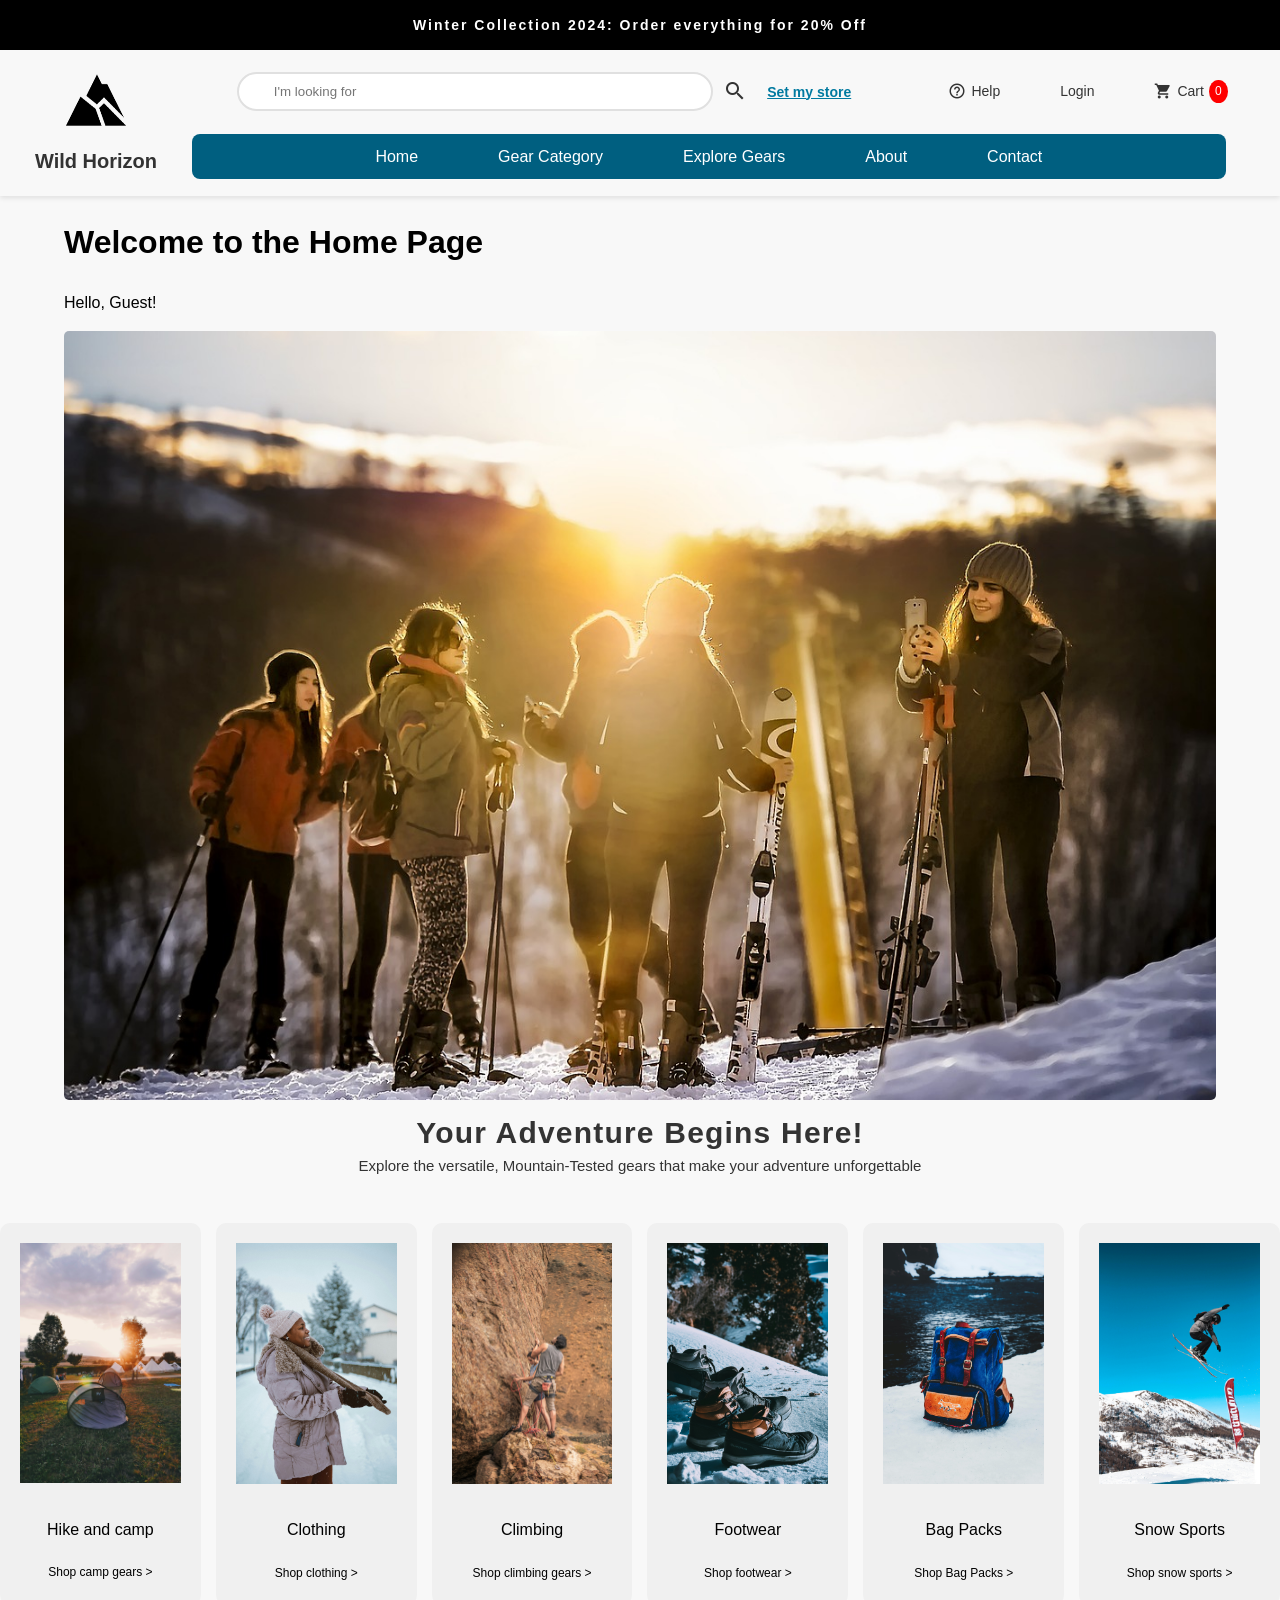
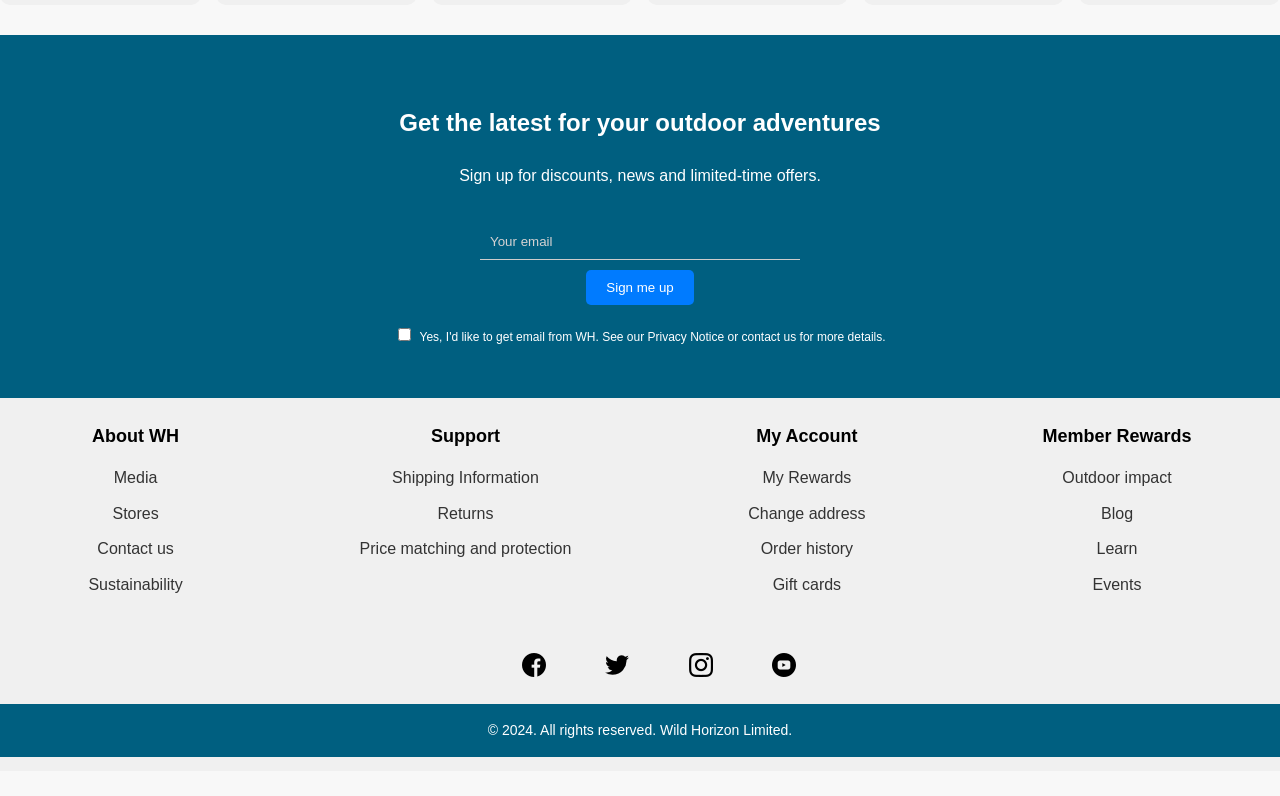
<file: index.html>
<!DOCTYPE html>
<html lang="en">
  <head>
    <meta charset="UTF-8" />
    <meta name="viewport" content="width=device-width, initial-scale=1.0" />
    <title>Wild Horizon</title>
    <link rel="icon" href="Images/mountain.png" type="image/png" />
    <link rel="icon" type="image/x-icon" href="/Images/mountain.png" />
    <link
      href="https://fonts.googleapis.com/icon?family=Material+Icons"
      rel="stylesheet"
    />
    <link
      rel="stylesheet"
      href="https://cdnjs.cloudflare.com/ajax/libs/font-awesome/4.7.0/css/font-awesome.min.css"
    />
    <link rel="stylesheet" href="css/style.css" />
  </head>

  <body class="index-page">
    <header class="header">
      <div class="banner">
        <p>Winter Collection 2024: Order everything for 20% Off</p>
      </div>
      <div class="logo">
        <img src="Images/mountain.png" alt="Wild Horizon Logo" />
        <h1 class="title">Wild Horizon</h1>
      </div>

      <div class="search-bar">
        <input type="text" placeholder="I'm looking for" />
        <span class="material-icons search-icon" id="search_icon">search</span>
        <span class="store"><a href="#">Set my store</a></span>
      </div>

      <div class="header-links">
        <a href="#"><span class="material-icons">help_outline</span> Help</a>
        <a href="login.html" id="auth-button"
          ><span class="material-icons">person_outline</span> Login</a
        >
        <a href="#" id="cart-link">
          <span class="material-icons">shopping_cart</span>
          Cart <span id="cart-count" class="cart-count">0</span>
        </a>
      </div>

      <nav class="menu">
        <ul>
          <li><a href="index.html">Home</a></li>
          <li><a href="gearcategory.html">Gear Category</a></li>
          <li><a href="Geardetails.html">Explore Gears</a></li>
          <li><a href="about.html">About</a></li>
          <li><a href="contact.html">Contact</a></li>
        </ul>
      </nav>
    </header>
    <div class="welcome-msg">
      <h1>Welcome to the Home Page</h1>
      <p id="welcome-message">Hello, Guest!</p>
    </div>

    <main class="main-content">
      <section class="hero">
        <img src="Images/Hero (2).jpg" alt="Hero Image" />
        <div class="hero-text">
          <h2>Your Adventure Begins Here!</h2>
          <p>
            Explore the versatile, Mountain-Tested gears that make your
            adventure unforgettable
          </p>
        </div>
      </section>

      <div class="categories">
        <div class="category">
          <img src="Images/Camp.jpg" alt="Hike and Camp" />
          <p>Hike and camp</p>
          <a href="#">Shop camp gears ></a>
        </div>
        <div class="category">
          <img src="Images/Clothes1.jpg" alt="Clothing" />
          <p>Clothing</p>
          <a href="#">Shop clothing ></a>
        </div>
        <div class="category">
          <img src="Images/Climb.jpg" alt="climbing" />
          <p>Climbing</p>
          <a href="#">Shop climbing gears ></a>
        </div>
        <div class="category">
          <img src="Images/Snow Boots.jpg" alt="Footwear" />
          <p>Footwear</p>
          <a href="#">Shop footwear ></a>
        </div>
        <div class="category">
          <img src="Images/Bag pack.jpg" alt="Bag Packs" />
          <p>Bag Packs</p>
          <a href="#">Shop Bag Packs ></a>
        </div>
        <div class="category">
          <img src="Images/Snow Ski.jpg" alt="Snow Sports" />
          <p>Snow Sports</p>
          <a href="#">Shop snow sports ></a>
        </div>
      </div>

      <section class="sign-up-section">
        <div class="sign-up-container">
          <div class="sign-up-text">
            <h2>Get the latest for your outdoor adventures</h2>
            <p>Sign up for discounts, news and limited-time offers.</p>
          </div>
          <div class="sign-up-form">
            <input type="email" placeholder="Your email" />
            <button>Sign me up</button>
          </div>
          <div class="privacy-policy">
            <input type="checkbox" id="privacy-checkbox" />
            <label for="privacy-checkbox"
              >Yes, I'd like to get email from WH. See our Privacy Notice or
              contact us for more details.</label
            >
          </div>
        </div>
      </section>
    </main>
    <footer>
      <div class="footer-top">
        <div class="footer-column">
          <h4>About WH</h4>
          <ul>
            <li><a href="#">Media</a></li>
            <li><a href="#">Stores</a></li>
            <li><a href="#">Contact us</a></li>
            <li><a href="#">Sustainability</a></li>
          </ul>
        </div>
        <div class="footer-column">
          <h4>Support</h4>
          <ul>
            <li><a href="#">Shipping Information</a></li>
            <li><a href="#">Returns</a></li>
            <li><a href="#">Price matching and protection</a></li>
          </ul>
        </div>
        <div class="footer-column">
          <h4>My Account</h4>
          <ul>
            <li><a href="#">My Rewards</a></li>
            <li><a href="#">Change address</a></li>
            <li><a href="#">Order history</a></li>
            <li><a href="#">Gift cards</a></li>
          </ul>
        </div>
        <div class="footer-column">
          <h4>Member Rewards</h4>
          <ul>
            <li><a href="#">Outdoor impact</a></li>
            <li><a href="#">Blog</a></li>
            <li><a href="#">Learn</a></li>
            <li><a href="#">Events</a></li>
          </ul>
        </div>
      </div>
      <div class="footer-bottom">
        <div class="footer-bottom">
          <div class="footer-social">
            <a href="#"><img src="Images/facebook.png" alt="" /></a>
            <a href="#"><img src="Images/twitter.png" alt="" /></a>
            <a href="#"><img src="Images/instagram.png" alt="" /></a>
            <a href="#"><img src="Images/youtube.png" alt="" /></a>
          </div>
        </div>
        <p class="footer-copy">
          &copy; 2024. All rights reserved. Wild Horizon Limited.
        </p>
      </div>
    </footer>
  </body>
  <script src="js/login.js"></script>
  <script src="js/contact-validation.js"></script>
  <script src="js/details.js"></script>
  <script src="js/about.js"></script>
</html>
</file>
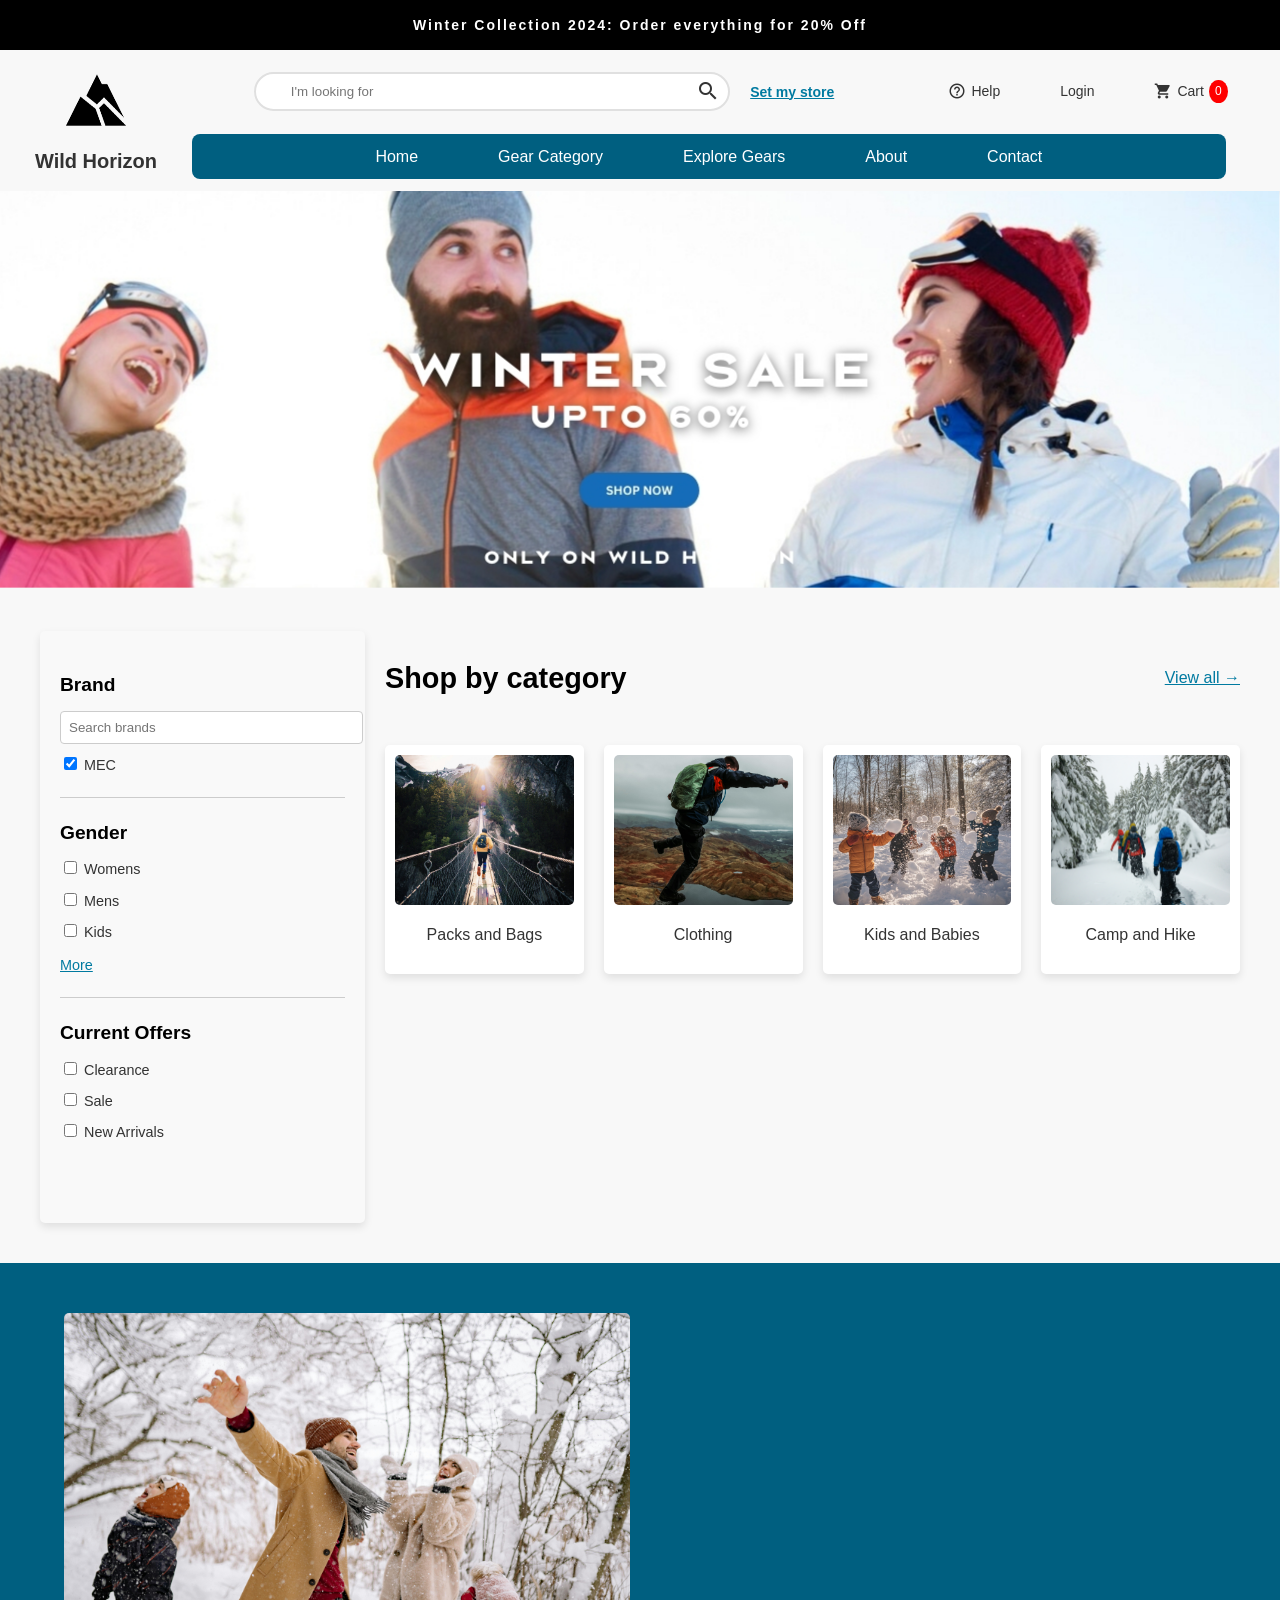
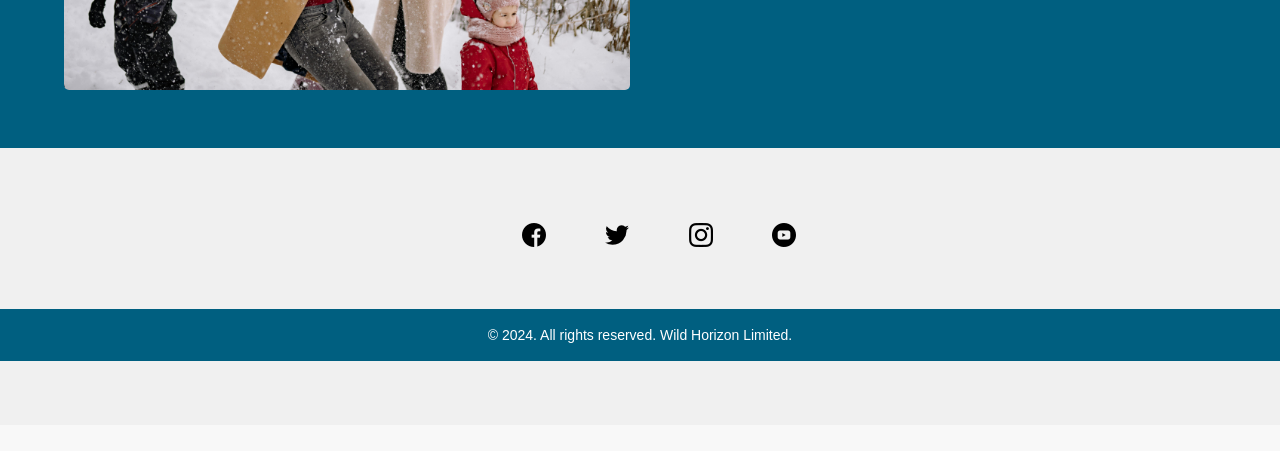
<file: gearcategory.html>
<!DOCTYPE html>
<html lang="en">
<head>
  <meta charset="UTF-8">
  <meta name="viewport" content="width=device-width, initial-scale=1.0">
  <title>Wild Horizon</title>
  <link rel="icon" type="image/x-icon" href="/Images/mountain.png">
  <link href="https://fonts.googleapis.com/icon?family=Material+Icons" rel="stylesheet">
  <link rel="stylesheet" href="https://cdnjs.cloudflare.com/ajax/libs/font-awesome/4.7.0/css/font-awesome.min.css">
  <link rel="stylesheet" href="css/gearcategory.css">
</head>
<body>
  <header class="header">
    <!-- Banner -->
    <div class="banner">
        <p>Winter Collection 2024: Order everything for 20% Off</p>
    </div>

    <!-- Logo and Title -->
    <div class="logo">
        <img src="Images/mountain.png" alt="Wild Horizon Logo">
        <h1 class="title">Wild Horizon</h1>
    </div>

    <!-- Search Section -->
    <div class="search-bar">
        <span class="material-icons search-icon">search</span>
        <input type="text" placeholder="I'm looking for">
        <span class="store"><a href="#">Set my store</a></span>
    </div>
    <div class="header-links">
      <a href="#"><span class="material-icons">help_outline</span> Help</a>
      <a href="login.html" id="auth-button"><span class="material-icons">person_outline</span> Login</a>
      <a href="#" id="cart-link">
        <span class="material-icons">shopping_cart</span>
                  Cart <span id="cart-count" class="cart-count">0</span>
        </a>
    </div>

    <!-- Navigation Menu -->
    <nav class="menu">
        <ul>
            <li><a href="index.html">Home</a></li>
            <li><a href="gearcategory.html">Gear Category</a></li>
            <li><a href="Geardetails.html">Explore Gears</a></li>
            <li><a href="about.html">About</a></li>
            <li><a href="contact.html">Contact</a></li>
        </ul>
    </nav>
  </header>

  <!-- Hero Section with Slideshow -->
  <section class="hero-section">
    <div class="slideshow-container">
      <div class="slide fade">
        <img src="Images/1.jpg" alt="Explore the Wild">
      </div>
      <div class="slide fade">
        <img src="Images/2.jpg" alt="Adventure Awaits">
      </div>
      <div class="slide fade">
        <img src="Images/3.jpg" alt="Gear Up Now"> 
      </div>
    </div>
  </section>

  <div class="shop-by-category">
    <!-- Side Navigation Bar -->
    <div class="filters">
      <h3>Brand</h3>
      <input type="text" placeholder="Search brands">
      <label><input type="checkbox" checked> MEC</label>
      <hr>
      <h3>Gender</h3>
      <label><input type="checkbox"> Womens</label>
      <label><input type="checkbox"> Mens</label>
      <label><input type="checkbox"> Kids</label>
      <a href="#">More</a>
      <hr>
      <h3>Current Offers</h3>
      <label><input type="checkbox"> Clearance</label>
      <label><input type="checkbox"> Sale</label>
      <label><input type="checkbox"> New Arrivals</label>
    </div>
  
    <!-- Category Grid -->
    <div class="category-grid">
      <div class="category-header">
        <h2>Shop by category</h2>
        <a href="#">View all →</a>
      </div>
      <div class="category-items">
        <div class="category-item">
          <img src="Images/fabio-comparelli-uq2E2V4LhCY-unsplash.jpg" alt="Packs and Bags">
          <p>Packs and Bags</p>
        </div>
        <div class="category-item">
          <img src="Images/chandler-media-TX26xYYm00g-unsplash.jpg" alt="Clothing">
          <p>Clothing</p>
        </div>
        <div class="category-item">
          <img src="Images/StockCake-Children Playing Snow_1733950698.jpg" alt="Kids and Babies">
          <p>Kids and Babies</p>
        </div>
        <div class="category-item">
          <img src="Images/greg-rosenke-UkIinksPvT0-unsplash.jpg" alt="Camp and Hike">
          <p>Camp and Hike</p>
        </div>
        <div class="category-item">
          <img src="Images/paul-green-gOHfFgwyDNM-unsplash.jpg" alt="Cycling">
          <p>Cycling</p>
        </div>
        <div class="category-item">
          <img src="Images/pexels-lureofadventure-10771804.jpg" alt="Travel Gear">
          <p>Travel Gear</p>
        </div>
        <div class="category-item">
          <img src="Images/pexels-jack-redgate-333633-2929284.jpg" alt="Footwear">
          <p>Footwear</p>
        </div>
        <div class="category-item">
          <img src="Images/jack-finnigan-yQWAzepQZlY-unsplash.jpg" alt="Equipment">
          <p>Equipment</p>
        </div>
      </div>
    </div>
  </div>
  
  <section class="new-layout">
    <div class="layout-container">
      <div class="layout-image">
        <img src="Images/pexels-yankrukov-6618008.jpg" alt="Keeping You Outdoors">
      </div>
      <div class="layout-text">
        <h2>Stay in the Know</h2>
        <p>Learn about new gear, sales, and more.</p>
        <a href="#" class="cta-button" id="signUpButton">Sign Up for Email</a>
        <!-- Modal for Email Subscription -->
        <div id="emailModal" style="display: none; position: fixed; top: 50%; left: 50%; transform: translate(-50%, -50%); background-color: white; padding: 20px; box-shadow: 0px 4px 10px rgba(0,0,0,0.2); z-index: 1000; border-radius: 8px;">
          <h3>Subscribe to our newsletter</h3>
          <input type="email" id="emailInput" placeholder="Enter your email" style="width: 100%; padding: 10px; margin-top: 10px; border: 1px solid #ccc; border-radius: 4px;">
          <button id="submitEmail" style="margin-top: 10px; padding: 10px 20px; background-color: #005f80; color: white; border: none; border-radius: 4px; cursor: pointer;">Subscribe</button>
          <button id="closeModal" style="margin-top: 10px; margin-left: 10px; padding: 10px 20px; background-color: #ccc; color: black; border: none; border-radius: 4px; cursor: pointer;">Close</button>
          <p id="feedbackMessage" style="margin-top: 10px; color: green;"></p>
        </div>
        <!-- Overlay to dim background -->
        <div id="modalOverlay" style="display: none; position: fixed; top: 0; left: 0; width: 100%; height: 100%; background-color: rgba(0,0,0,0.5); z-index: 999;"></div>
      </div>
    </div>
  </section>

  <!-- Footer -->
  <footer>
        <div class="footer-bottom">
          <div class="footer-social">
            <a href="#"><img src="Images/facebook.png" alt=""></a>
            <a href="#"><img src="Images/twitter.png" alt=""></a>
            <a href="#"><img src="Images/instagram.png" alt=""></a>
            <a href="#"><img src="Images/youtube.png" alt=""></a>
          </div>
        </div>
        <p class="footer-copy"> &copy; 2024. All rights reserved. Wild Horizon Limited.</p>
      </div>
    </div>
  </footer>
  <script src="js/slideshow.js"></script>
  <script src="js/login.js"></script>
  <script src="js/details.js"></script>
</body>
</html>
</file>
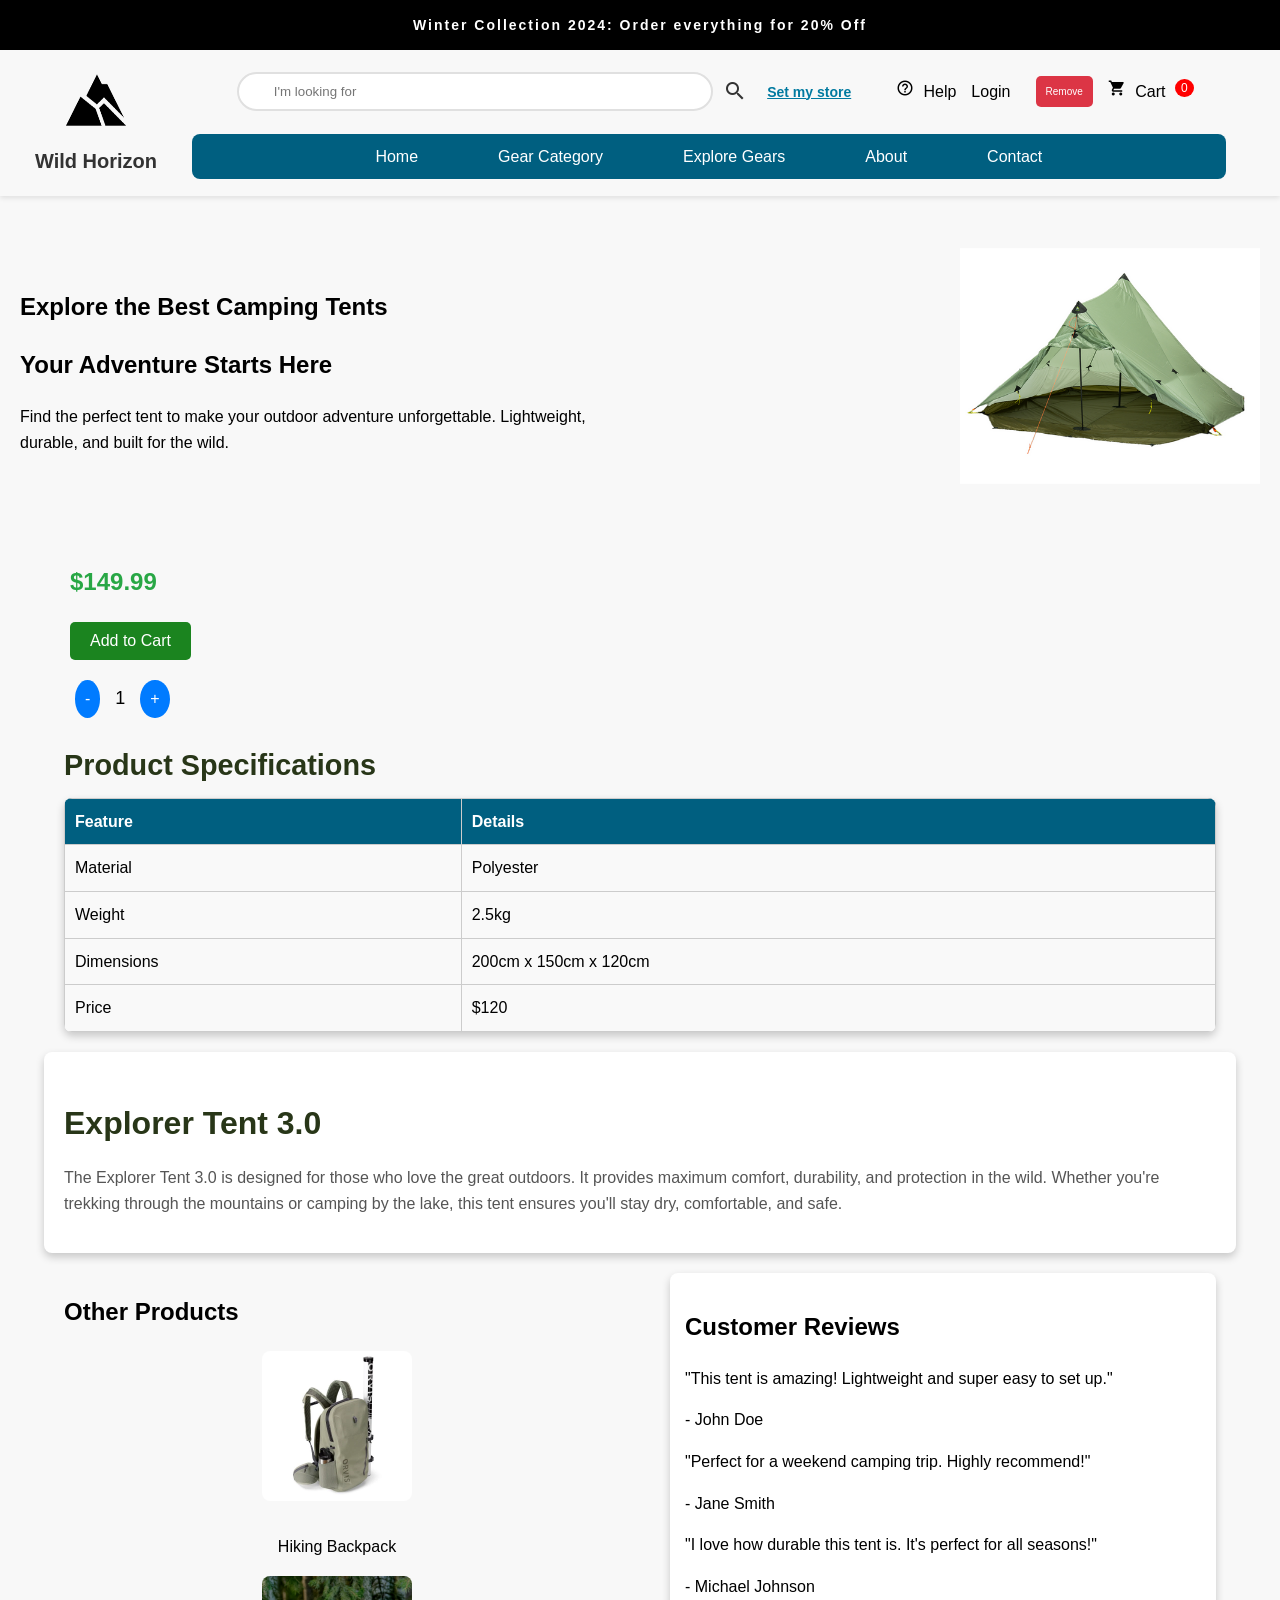
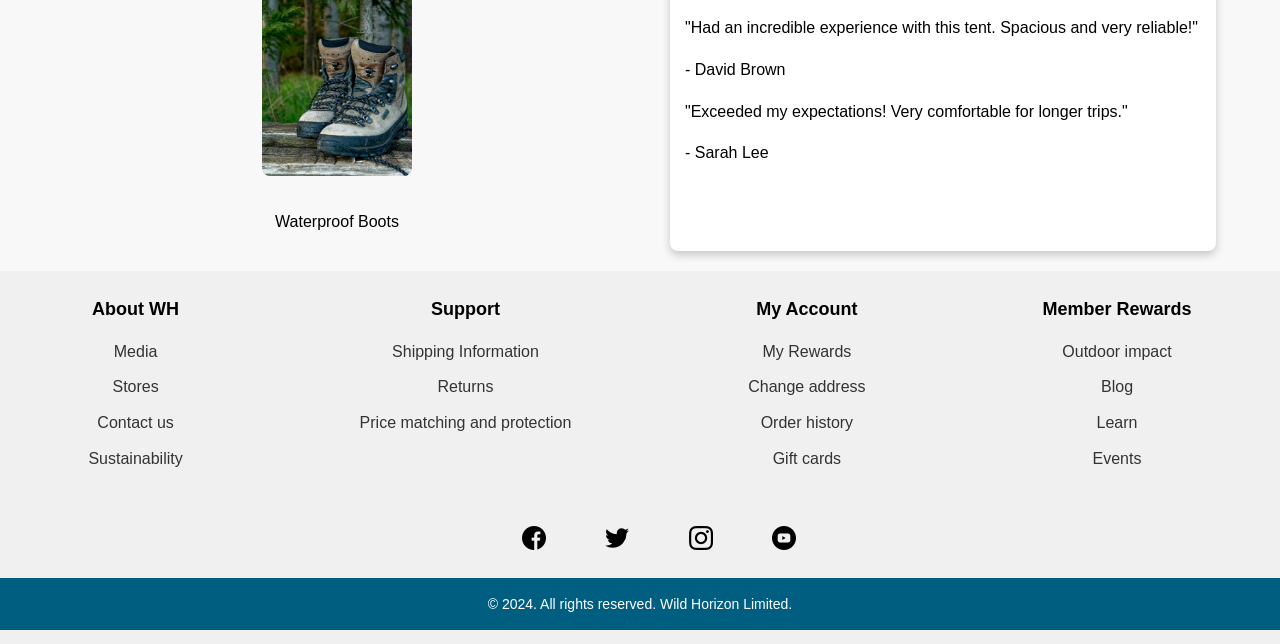
<file: Geardetails.html>
<!DOCTYPE html>
<html lang="en">

<head>
  <meta charset="UTF-8" />
  <meta name="viewport" content="width=device-width, initial-scale=1.0" />
  <title>Wild Horizon</title>
  <link rel="icon" href="Images/mountain.png" type="image/png" />
  <link rel="icon" type="image/x-icon" href="/Images/mountain.png" />
  <link href="https://fonts.googleapis.com/icon?family=Material+Icons" rel="stylesheet" />
  <link rel="stylesheet" href="https://cdnjs.cloudflare.com/ajax/libs/font-awesome/4.7.0/css/font-awesome.min.css">
  <link rel="stylesheet" href="css/Geardetails.css" />
</head>

<body>
  <header class="header">
    <!-- Banner -->
    <div class="banner">
      <p>Winter Collection 2024: Order everything for 20% Off</p>
    </div>

    <!-- Logo and Title -->
    <div class="logo">
      <img src="Images/mountain.png" alt="Wild Horizon Logo" />
      <h1 class="title">Wild Horizon</h1>
    </div>

    <!-- Search Section -->
    <div class="search-bar">
      <input type="text" placeholder="I'm looking for" />
      <span class="material-icons search-icon" id="search_icon">search</span>
      <span class="store"><a href="#">Set my store</a></span>
    </div>
    <div class="header-links">
      <a href="#"><span class="material-icons">help_outline</span> Help</a>
      <a href="login.html" id="auth-button"><span class="material-icons">person_outline</span> Login</a>
      <button id="remove-from-cart" class="remove-button">Remove</button>
      <a href="#" id="cart-link">
        <span class="material-icons">shopping_cart</span>
        Cart <span id="cart-count" class="cart-count">0</span>
      </a>
    </div>

    <!-- Navigation Menu -->
    <nav class="menu">
      <ul>
        <li><a href="index.html">Home</a></li>
        <li><a href="gearcategory.html">Gear Category</a></li>
        <li><a href="Geardetails.html">Explore Gears</a></li>
        <li><a href="about.html">About</a></li>
        <li><a href="contact.html">Contact</a></li>
      </ul>
    </nav>
  </header>

  <section class="hero-section">
    <div class="hero-text">
      <h1>Explore the Best Camping Tents</h1>
      <h2>Your Adventure Starts Here</h2>
      <p>
        Find the perfect tent to make your outdoor adventure unforgettable.
        Lightweight, durable, and built for the wild.
      </p>
    </div>
    <div class="hero-image">
      <img src="Images/tent.webp" alt="Camping Tent" />
    </div>
  </section>
  <!-- Product Name and Description -->
  <div class="product-details">
    <div class="price">$149.99</div>
    <button class="add-to-cart-button" id="add-to-cart">Add to Cart</button>
  </div>
  <div class="quantity-controls">
    <button class="quantity-button" id="decrease-quantity">-</button>
    <span id="product-quantity">1</span>
    <button class="quantity-button" id="increase-quantity">+</button>
  </div>

  <!-- Product Specifications -->
  <section class="spec-section">
    <h2>Product Specifications</h2>
    <table>
      <thead>
        <tr>
          <th>Feature</th>
          <th>Details</th>
        </tr>
      </thead>
      <tbody>
        <tr>
          <td>Material</td>
          <td>Polyester</td>
        </tr>
        <tr>
          <td>Weight</td>
          <td>2.5kg</td>
        </tr>
        <tr>
          <td>Dimensions</td>
          <td>200cm x 150cm x 120cm</td>
        </tr>
        <tr>
          <td>Price</td>
          <td>$120</td>
        </tr>
      </tbody>
    </table>
  </section>

  <section class="product-info">
    <h2>Explorer Tent 3.0</h2>
    <p>
      The Explorer Tent 3.0 is designed for those who love the great outdoors.
      It provides maximum comfort, durability, and protection in the wild.
      Whether you're trekking through the mountains or camping by the lake,
      this tent ensures you'll stay dry, comfortable, and safe.
    </p>
  </section>

  <!-- Related Products and Reviews -->
  <section class="related-review-section">
    <div class="related-products">
      <h2>Other Products</h2>
      <div class="product-grid">
        <div class="product-card">
          <img src="Images/backpack.webp" alt="Hiking Backpack" />
          <p>Hiking Backpack</p>
        </div>
        <div class="product-card">
          <img src="Images/shoes.jpg" alt="Waterproof Boots" />
          <p>Waterproof Boots</p>
        </div>
      </div>
    </div>
    <div class="customer-reviews">
      <h2>Customer Reviews</h2>
      <div class="review">
        <p>"This tent is amazing! Lightweight and super easy to set up."</p>
        <p>- John Doe</p>
      </div>
      <div class="review">
        <p>"Perfect for a weekend camping trip. Highly recommend!"</p>
        <p>- Jane Smith</p>
      </div>
      <div class="review">
        <p>
          "I love how durable this tent is. It's perfect for all seasons!"
        </p>
        <p>- Michael Johnson</p>
      </div>
      <div class="review">
        <p>
          "Had an incredible experience with this tent. Spacious and very
          reliable!"
        </p>
        <p>- David Brown</p>
      </div>
      <div class="review">
        <p>"Exceeded my expectations! Very comfortable for longer trips."</p>
        <p>- Sarah Lee</p>
      </div>
    </div>
  </section>

  <!-- Footer -->
  <footer>
    <div class="footer-top">
      <div class="footer-column">
        <h4>About WH</h4>
        <ul>
          <li><a href="#">Media</a></li>
          <li><a href="#">Stores</a></li>
          <li><a href="#">Contact us</a></li>
          <li><a href="#">Sustainability</a></li>
        </ul>
      </div>
      <div class="footer-column">
        <h4>Support</h4>
        <ul>
          <li><a href="#">Shipping Information</a></li>
          <li><a href="#">Returns</a></li>
          <li><a href="#">Price matching and protection</a></li>
        </ul>
      </div>
      <div class="footer-column">
        <h4>My Account</h4>
        <ul>
          <li><a href="#">My Rewards</a></li>
          <li><a href="#">Change address</a></li>
          <li><a href="#">Order history</a></li>
          <li><a href="#">Gift cards</a></li>
        </ul>
      </div>
      <div class="footer-column">
        <h4>Member Rewards</h4>
        <ul>
          <li><a href="#">Outdoor impact</a></li>
          <li><a href="#">Blog</a></li>
          <li><a href="#">Learn</a></li>
          <li><a href="#">Events</a></li>
        </ul>
      </div>
    </div>
    <div class="footer-bottom">
      <div class="footer-bottom">
        <div class="footer-social">
          <a href="#"><img src="Images/facebook.png" alt="" /></a>
          <a href="#"><img src="Images/twitter.png" alt="" /></a>
          <a href="#"><img src="Images/instagram.png" alt="" /></a>
          <a href="#"><img src="Images/youtube.png" alt="" /></a>
        </div>
      </div>
      <p class="footer-copy">
        &copy; 2024. All rights reserved. Wild Horizon Limited.
      </p>
    </div>
  </footer>
 
</body>
<script src="js/login.js"></script>
<script src="js/details.js"></script>
</html>
</file>
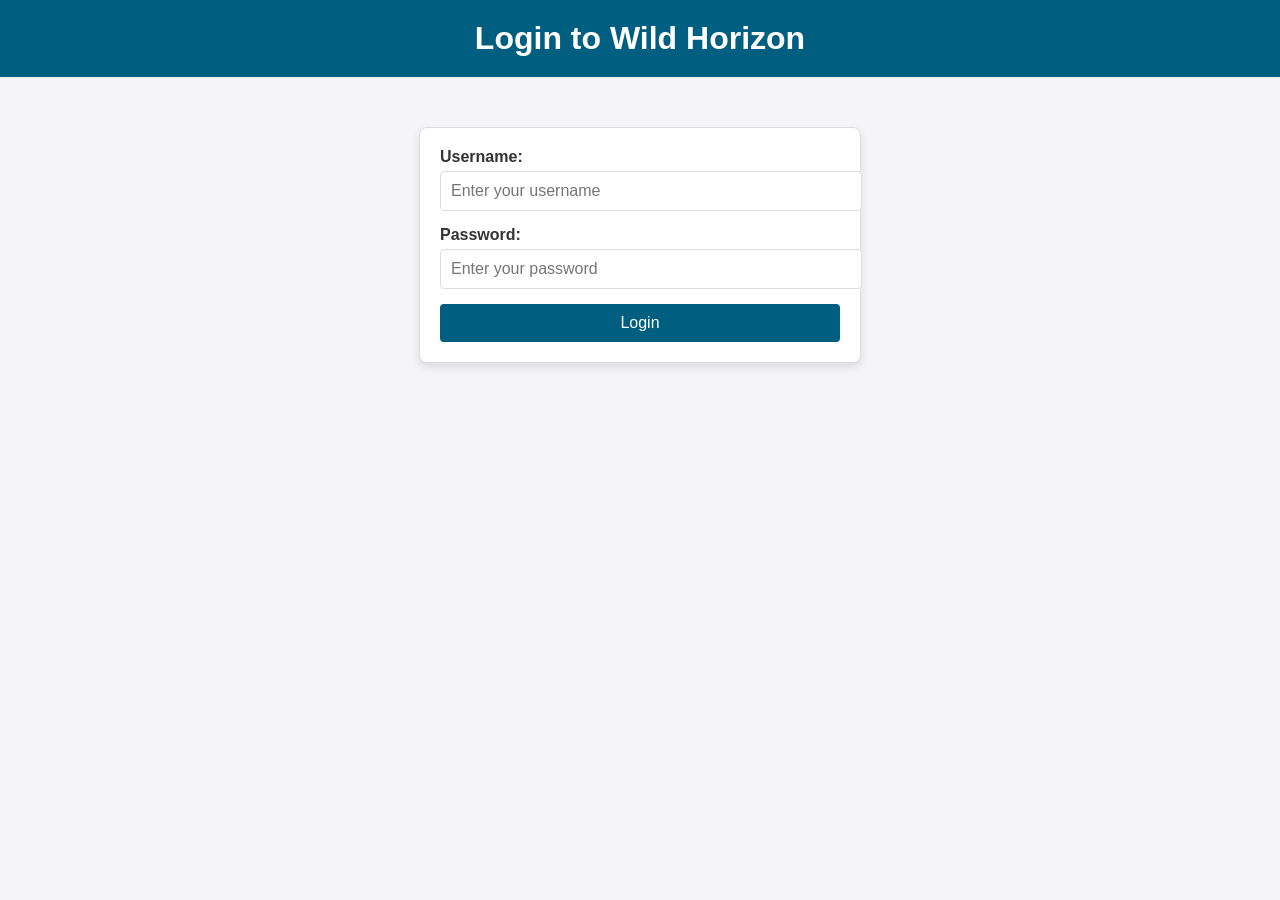
<file: login.html>
<!DOCTYPE html>
<html lang="en">

<head>
  <meta charset="UTF-8">
  <meta name="viewport" content="width=device-width, initial-scale=1.0">
  <title>Login - Wild Horizon</title>
  <link rel="stylesheet" href="css/login.css">
</head>

<body class="login-page">
  <header>
    <h1>Login to Wild Horizon</h1>
  </header>
  <main>
    <section class="login-section">
      <form id="login-form">
        <label for="username">Username:</label>
        <input type="text" id="username" name="username" placeholder="Enter your username" required>
        
        <label for="password">Password:</label>
        <input type="password" id="password" name="password" placeholder="Enter your password" required>
        
        <button type="submit">Login</button>
      </form>
      <p id="error-message" style="color: red; display: none;">Invalid username or password.</p>
    </section>
  </main>
  <script src="js/login.js"></script>
</body>

</html>
</file>
<file: css/style.css>
/* General Reset */
body {
  margin: 0;
  font-family: Arial, sans-serif;
  line-height: 1.6;
  background-color: #f8f8f8;
}


/* Header Styling */
.header {
  display: grid;
  grid-template-columns: 15% 55% 30%;
  /* 3 Columns */
  grid-template-rows: auto auto auto;
  /* 3 Rows */
  margin: 0;
  padding: 0;
  box-shadow: 0px 2px 5px rgba(0, 0, 0, 0.1);
  align-items: center;
  padding-bottom: 5px;
}

.banner {
  display: grid;
  grid-column: 1/span 3;
  width: 100%;
  /* Full width */
  background-color: black;
  color: white;
  text-align: center;
  font-size: 14px;
  font-weight: bold;
  padding: 0;
  /* Vertical padding */
  margin-top: 0;
  margin-bottom: 10px;
  letter-spacing: 2px;
}


/* Logo and Title */
.logo {
  grid-column: 1;
  grid-row: 2 / span 2;
  /* Spans the last two rows */
  display: flex;
  flex-direction: column;
  align-items: center;
}

.logo img {
  height: 80px;
  width: 60px;
}

.title {
  font-family: sans-serif, 'Times New Roman', Times;
  font-size: 20px;
  font-weight: bold;
  margin-top: 5px;
  color: #333;
}

/* Search Section */
.search-bar {
  grid-column: 2;
  grid-row: 2;
  display: flex;
  align-items: center;
  position: relative;
  justify-content: center;
  gap: 10px;
  /* Add space between input and store link */
}

.search-bar .material-icons.search-icon {
  font-size: 24px;
  /* Icon size */
  color: #333;
  /* Icon color */
  /* Position the icon inside the input box, adjust as needed */
  pointer-events: none;
  /* Prevent the icon from blocking input */
}

.search-bar input {
  width: 60%;
  padding: 10px 15px;
  padding-left: 35px;
  /* Add space for the icon */
  border: 2px solid #e0e0e0;
  border-radius: 25px;
  transition: box-shadow 0.3s ease, border-color 0.3s ease;
}

.search-bar input:focus {
  border-color: #007aa0;
  box-shadow: 0 0 5px rgba(0, 122, 160, 0.5);
}

.search-bar .store {
  margin-left: 10px;
  /* Space between input and store link */
}

.store a {
  color: #007aa0;
  text-decoration: underline;
  font-weight: bold;
  font-size: 14px;
  justify-content: flex-end;
  transition: color 0.3s ease, transform 0.3s ease;
}

.store a:hover {
  color: #005f80;
  transform: scale(1.1);
}


.header-links {
  grid-column: 3;
  grid-row: 2;
  display: flex;
  justify-content: center;
  gap: 60px;
}

.header-links a {
  text-decoration: none;
  color: #333;
  font-size: 14px;
  display: flex;
  align-items: center;
  /* Align icon and text vertically */
  transition: color 0.3s ease, transform 0.3s ease;
}

.header-links .material-icons {
  margin-right: 5px;
  /* Spacing between icon and text */
  font-size: 18px;
  /* Icon size */
  color: inherit;
  /* Use the same color as the text */
}

.header-links a:hover {
  color: #005f80;
  /* Change text and icon color on hover */
  transform: scale(1.1);
  /* Add a zoom effect */
}


.cart-count {
  background-color: red;
  color: white;
  font-size: 12px;
  border-radius: 50%;
  padding: 2px 6px;
  margin-left: 5px;
  vertical-align: top;
}


/* Menu */
.menu {
  grid-column: 2 / span 2;
  /* Spans columns 2 and 3 */
  grid-row: 3;
  background-color: #005f80;
  padding: 10px 0;
  border-radius: 8px;
  text-align: center;
  width: 95%;
}

.menu ul {
  display: flex;
  justify-content: center;
  list-style: none;
  margin: 0;
  padding: 0;
}

.menu ul li {
  margin: 0 20px;
  gap: 40px;
}

.menu ul li a {
  color: white;
  text-decoration: none;
  padding: 10px 20px;
  border-radius: 5px;
  transition: background-color 0.3s ease, transform 0.3s ease;
}

.menu ul li a:hover {
  background-color: #ffcc00;
  color: #005f80;
  transform: scale(1.1);
}


.welcome-msg {
  margin-left: 5%;
}



/* Hero Section */
.hero {
  width: 100%;
  display: grid;
  grid-template-columns: 1fr; /* Default to single column */
  grid-template-rows: auto auto; /* Adjust row height based on content */
  justify-items: center;
  text-align: center;
}

/* Hero Image */
.hero img {
  grid-row: 1; /* Place image in the first row */
  width: 90%; /* Full-width image */
  height: auto; /* Maintain aspect ratio */
  border-radius: 5px; /* Optional: Slight rounding for aesthetics */
}

/* Hero Text */
.hero-text {
  grid-row: 2; /* Place text in the second row */
  font-size: 16px; /* Adjust text size for readability */
  color: #333;
  line-height: 1.5;
  margin-top: 10px;
}


.hero-text h2 {
  font-size: 30px;
  margin: 0;
  letter-spacing: 1.2px;
}

.hero-text p {
  font-size: 15px;
  margin-top: 0;
}

.categories {
  display: grid;
  grid-template-columns: repeat(6, 1fr);
  margin: 30px auto;
  /* Use auto for equal left and right margins */
  gap: 15px;
  width: 100%;
  height: auto;
  justify-self: center;
}

.category {
  background-color: #f0f0f0;
  padding: 20px;
  text-align: center;
  border-radius: 10px;
  transition: transform 0.3s ease, background-color 0.3s ease;
}

.category img {
  max-width: 100%;
  height: auto;
  margin-bottom: 10px;
}

.category a {
  color: black;
  text-decoration: none;
  font-size: 12px;
}


.category:hover {
  background-color: #e6e6e6;
  transform: scale(1.1);
}

.sign-up-section {
  background-color: #005f80;
  /* Dark background color */
  color: #fff;
  /* White text color */
  padding: 50px 0;
  /* Adjust padding as needed */
  text-align: center;
}

.sign-up-container {
  max-width: 800px;
  margin: 0 auto;
  display: flex;
  flex-direction: column;
  align-items: center;
}

.sign-up-text {
  margin-bottom: 20px;
}

.sign-up-form {
  display: flex;
  flex-direction: column;
  align-items: center;
}

.sign-up-form input[type="email"] {
  width: 300px;
  padding: 10px;
  margin-bottom: 10px;
  border: none;
  border-bottom: 1px solid #ccc;
  background-color: transparent;
  color: #fff;
}

input[type="email"]::placeholder {
  color: #d4d2d2;
  /* Change the color to your desired value */
}

.sign-up-form button {
  background-color: #007bff;
  color: #fff;
  border: none;
  padding: 10px 20px;
  border-radius: 5px;
  cursor: pointer;
}

.privacy-policy {
  margin-top: 20px;
  font-size: 12px;
}

.privacy-policy input[type="checkbox"] {
  margin-right: 5px;
}

 

/* Footer */
footer {
  background-color: #f0f0f0;
  
  display: grid;
  grid-template-columns: 1fr;
  gap: 20px;
}

.footer-top {
  display: flex;
  justify-content: space-around;
}

.footer-column {
  text-align: center;
}

.footer-column h4 {
  font-size: 18px;
  margin-bottom: 15px;
}

.footer-column ul {
  list-style: none;
  padding: 0;
  margin: 0;
}

.footer-column ul li {
  margin-bottom: 10px;
}

.footer-column ul li a {
  text-decoration: none;
  color: #333;
}

.footer-social{
  margin-left: 40%;
  margin-top: 25px;
  margin-bottom: 20px;
}

.footer-social a {
  margin: 0 10px;
  margin-right: 45px;
  color: #333;
}

.footer-links a {
  color: #333;
  text-decoration: none;
  margin: 0 10px;
}

.footer-copy {
  background-color:#005f80 ;
  color: #fff;
  font-size: 14px;
  text-align: center;
  padding: 15px;
}


/* General Media Query for Mobile Devices */

@media (max-width: 600px) {
  .header {
    display: flex;
    flex-direction: column;
    align-items: center;
    padding: 10px;
    background-color: #fff; /* Optional: adjust background for better visibility */
    border-bottom: 1px solid #ddd;
  }

  .header-links{
    margin-bottom: 20px;
  }

  .logo img{
    display: none;
  }

  /* Logo */
  .logo { /* Adjust the size as needed */
    margin-bottom: 15px;
  }

  /* Search Bar */
  .search-bar {
    display: none;
  }

  .store{
    display: none;
  }

  #search_icon{
    margin-left: 100px;
  }

  /* Navigation Menu */
  .menu {
    display: flex;
    flex-direction: column;
    width: 100%;
    align-items: center;
  }

  .menu ul {
    list-style-type: none;
    padding: 0;
    margin: 0;
    display: flex;
    flex-direction: column;
    gap: 10px;
  }

  .menu li {
    font-size: 16px;
    text-align: center;
  }

  .menu a {
    text-decoration: none;
    color: #333;
    padding: 10px 15px;
    border-radius: 4px;
  }

  .menu a:hover {
    background-color: #f4f4f4;
  }

  .hero {
    grid-template-columns: 1fr; /* Image and text side by side in columns */
    grid-template-rows: 70% 30%; /* Single row for image and text */
    text-align: left; /* Adjust text alignment for larger screens */
  }

  .hero img {
    grid-row: 1; /* Image stays in the first row */
    width: 100%; /* Image will take full width of its column */
  }

  .hero-text {
    width: 100%;
    grid-row: 2; /* Text in the same row as the image */
    margin-top: 0; /* Remove margin for alignment in desktop */
    text-align: center;
  }

  .categories {
    display: grid;
    grid-template-columns: 1fr 1fr;
    padding: 10px; /* Reduce padding */
    font-size: 14px; /* Smaller font size for mobile */
    text-align: center;
    margin: 10px 0;
  }

  .categories a {
    display: block;
    margin: 5px 10px; /* Reduce margins for items */
    font-size: 12px; /* Smaller font for category links */
    padding: 5px 10px; /* Compact padding for buttons/links */
  }

  .category {
    text-align: center;
  }

  .sign-up-section{
    padding: 15px;
  }

  .sign-up-form input,
  .sign-up-form button {
    width: 100%;
    margin-bottom: 10px;
  }

  /* Product Info Section */
.product-info {
  width: 90%;
  margin: 20px auto;
  background-color: #ffffff;
  padding: 20px;
  border-radius: 8px;
  box-shadow: 0 4px 8px rgba(0, 0, 0, 0.2);
}

.product-info h2 {
  font-size: 2rem;
  color: #283618;
  margin-bottom: 10px;
}

.product-info p {
  font-size: 1rem;
  color: #555;
}  

/* Specifications Section */
.spec-section {
  width: 90%;
  margin: 20px auto;
}

.spec-section h2 {
  font-size: 1.8rem;
  margin-bottom: 10px;
  color: #283618;
}

table {
  width: 100%;
  border-collapse: collapse;
  background-color: #ffffff;
  border-radius: 8px;
  overflow: hidden;
  box-shadow: 0 4px 8px rgba(0, 0, 0, 0.2);
}

table th, table td {
  border: 1px solid #ccc;
  padding: 10px;
  text-align: left;
}

table th {
  background-color: #8CB369;
  color: white;
}

table td {
  background-color: #f9f9f9;
}

table td:hover {
  background-color: #E6F4EA;
}

/* Related Products and Reviews */
.related-review-section {
  display: grid;
  grid-template-columns: repeat(2, 1fr); /* Ensure two columns */
  gap: 60px; /* Increased space between images */
  width: 90%;
  margin: 20px auto;
}


.product-card {
  text-align: center;
  transition: transform 0.3s ease-in-out, box-shadow 0.3s ease-in-out;
}

.product-card img {
  max-width: 150px;
  height: auto;
  margin-bottom: 10px;
  border-radius: 8px;
  transition: transform 0.3s ease-in-out;
}

.product-card:hover {
  transform: translateY(-5px);
  box-shadow: 0 6px 12px rgba(0, 0, 0, 0.2);
}

.product-card img:hover {
  transform: scale(1.1);
}

.customer-reviews {
  background-color: #ffffff;
  padding: 15px;
  border-radius: 8px;
  box-shadow: 0 4px 8px rgba(0, 0, 0, 0.2);
}


   /* Main Section */
   .main-section .hero-img {
    height: 50vh; /* Reduce the height for smaller screens */
  }
  .mainsection-content h1 {
    font-size: 3%; /* Adjust font size */
    top: 25%; /*adjusting the position between heading and para*/
    left: 50%;
  }
  .mainsection-content p {
    font-size: 1rem; /* Adjust font size */
    top: 59%; /*adjusting the position between heading and para*/
    left: 50%;
  }

  /* Paragraph Section */
  .para-section {
    width: 95%; /* Make it more fluid for smaller screens */
    font-size: 16px; /* Reduce font size */
  }

  /* Grid Container */
  .grid-container {
    grid-template-columns: 1fr; /* Single column layout */
    padding: 5%; /* Reduce padding */
  }
  .grid-container img {
    height: 300px; /* Adjust image height */
  }
  .text-right p, .text-left p {
    font-size: 1.2rem; /* Adjust text size */
  }
  .product1 {
    flex-direction: column;
    align-items: center;
  }

  .product1 .bag, .product1 .product2, .product1 .product3 {
    max-width: 100%;
    margin-bottom: 20px;
  }

  .product1 img {
    width: 100%;
    height: auto;
  }

  .product1 h4 {
    font-size: 1.2rem;
  }

  .product1 p {
    font-size: 1rem;
  }


/* Contact Section Adjustments */
.contact-section h1 {
  font-size: 2rem; /* font size adjustment */
  top: 10%; /*adjusting the position between heading and para*/
  left: 50%;
  transform: translate(-50%, -50%);
}

.contact-section p {
  font-size: 1rem; /* font size adjustment */
  top: 19%; /*adjusting the position between heading and para*/
  left: 50%;
  transform: translate(-50%, -50%);
}

.contact-item {
  width: 90%; 
}

.contact-form {
  width: 75%; 
}



/* DINESH */

.shop-by-category {
  flex-direction: column;
  gap: 10px;
  padding: 20px 10px;
}

.filters {
  width: 100%; /* Full width for filters */
}

.category-grid {
  width: 100%;
}

.category-items {
  grid-template-columns: repeat(2, 1fr); /* 2 columns */
  gap: 10px;
}

.new-layout {
  flex-direction: column;
  padding: 20px 10px;
}

.layout-container {
  grid-template-columns: 1fr;
  text-align: center;
}

.layout-image img {
  width: 100%;
  height: auto;
}



/* DINESH */

.footer-top{
    display: none;
}

.footer-social{
    margin-left: 10%;
 }
}
</file>
<file: css/gearcategory.css>
/* General Reset */
body {
  margin: 0;
  font-family: Arial, sans-serif;
  line-height: 1.6;
  background-color: #f8f8f8;
}

/* Header Styling */
.header {
  display: grid;
  grid-template-columns: 15% 55% 30%; /* 3 Columns */
  grid-template-rows: auto auto auto; /* 3 Rows */
  margin: 0;
  padding: 0;
  box-shadow: 0px 2px 5px rgba(0, 0, 0, 0.1);
  align-items: center;
}

.banner {
  display: grid;
  grid-column: 1/span 3;
  width: 100%; /* Full width */
  background-color: black;
  color: white;
  text-align: center;
  font-size: 14px;
  font-weight: bold;
  padding: 0; /* Vertical padding */
  margin-top: 0;
  margin-bottom: 10px;
  letter-spacing: 2px;
}


/* Logo and Title */
.logo {
  grid-column: 1;
  grid-row: 2 / span 2; /* Spans the last two rows */
  display: flex;
  flex-direction: column;
  align-items: center;
}

.logo img {
  height: 80px;
  width: 60px;
}

.title {
  font-family: sans-serif, 'Times New Roman', Times;
  font-size: 20px;
  font-weight: bold;
  margin-top: 5px;
  color: #333;
}

/* Search Section */
.search-bar {
  grid-column: 2;
  grid-row: 2;
  display: flex;
  align-items: center;
  position: relative;
  justify-content: center;
  gap: 10px; /* Add space between input and store link */
}

.search-bar .material-icons.search-icon {
  font-size: 24px; /* Icon size */
  color: #333; /* Icon color */
  position: absolute;
  right: 25%; /* Position the icon inside the input box, adjust as needed */
  pointer-events: none; /* Prevent the icon from blocking input */
}

.search-bar input {
  width: 60%;
  padding: 10px 15px;
  padding-left: 35px; /* Add space for the icon */
  border: 2px solid #e0e0e0;
  border-radius: 25px;
  transition: box-shadow 0.3s ease, border-color 0.3s ease;
}

.search-bar input:focus {
  border-color: #007aa0;
  box-shadow: 0 0 5px rgba(0, 122, 160, 0.5);
}

.search-bar .store {
  margin-left: 10px; /* Space between input and store link */
}

.store a {
  color: #007aa0;
  text-decoration: underline;
  font-weight: bold;
  font-size: 14px;
  justify-content: flex-end;
  transition: color 0.3s ease, transform 0.3s ease;
}

.store a:hover {
  color: #005f80;
  transform: scale(1.1);
}


.header-links {
  grid-column: 3;
  grid-row: 2;
  display: flex;
  justify-content: center;
  gap: 60px;
}

.header-links a {
  text-decoration: none;
  color: #333;
  font-size: 14px;
  display: flex;
  align-items: center; /* Align icon and text vertically */
  transition: color 0.3s ease, transform 0.3s ease;
}

.header-links .material-icons {
  margin-right: 5px; /* Spacing between icon and text */
  font-size: 18px; /* Icon size */
  color: inherit; /* Use the same color as the text */
}

.header-links a:hover {
  color: #005f80; /* Change text and icon color on hover */
  transform: scale(1.1); /* Add a zoom effect */
}

.cart-count {
  background-color: red;
  color: white;
  font-size: 12px;
  border-radius: 50%;
  padding: 2px 6px;
  margin-left: 5px;
  vertical-align: top;
}

/* Menu */
.menu {
  grid-column: 2 / span 2; /* Spans columns 2 and 3 */
  grid-row: 3;
  background-color: #005f80;
  padding: 10px 0;
  border-radius: 8px;
  text-align: center;
  width: 95%;
}

.menu ul {
  display: flex;
  justify-content: center;
  list-style: none;
  margin: 0;
  padding: 0;
}

.menu ul li {
  margin: 0 20px;
  gap: 40px;
}

.menu ul li a {
  color: white;
  text-decoration: none;
  padding: 10px 20px;
  border-radius: 5px;
  transition: background-color 0.3s ease, transform 0.3s ease;
}

.menu ul li a:hover {
  background-color: #ffcc00;
  color: #005f80;
  transform: scale(1.1);
}
/* Hero Section with Slideshow */
.hero-section {
  position: relative;
  width: 100%;
  height: 400px;
  overflow: hidden;
}

.slideshow-container {
  position: relative;
  height: 100%;
}

.slide {
  display: none;
  width: 100%;
  height: 100%;
  position: absolute;
  animation: fade 1s ease-in-out;
}

.slide img {
  width: 100%;
  height: 100%;
  object-fit: cover;
}

.caption {
  position: absolute;
  bottom: 20px;
  left: 50%;
  transform: translateX(-50%);
  background: rgba(0, 0, 0, 0.6);
  color: white;
  padding: 10px 20px;
  border-radius: 5px;
}

/* Slideshow Animation */
@keyframes fade {
  from {
    opacity: 0.4;
  }
  to {
    opacity: 1;
  }
}

/* Shop by Category Section */
.shop-by-category {
  display: flex;
  gap: 20px;
  padding: 40px 20px;
  max-width: 1200px;
  margin: auto;
}

/* Side Navigation Bar */
.filters {
  width: 25%;
  background: #f9f9f9;
  padding: 20px;
  border-radius: 5px;
  box-shadow: 0 4px 8px rgba(0, 0, 0, 0.1);
}

.filters h3 {
  font-size: 1.2rem;
  margin-bottom: 10px;
}

.filters input[type="text"] {
  width: 100%;
  padding: 8px;
  margin-bottom: 10px;
  border: 1px solid #ccc;
  border-radius: 4px;
}

.filters label {
  display: block;
  margin-bottom: 8px;
  font-size: 0.9rem;
  color: #333;
}

.filters a {
  font-size: 0.9rem;
  color: #007aa0;
  text-decoration: underline;
}

.filters hr {
  margin: 20px 0;
  border: none;
  border-top: 1px solid #ccc;
}

/* Grid Layout for Categories */
.category-grid {
  width: 75%;
}

.category-header {
  display: flex;
  justify-content: space-between;
  align-items: center;
  margin-bottom: 20px;
}

.category-header h2 {
  font-size: 1.8rem;
  font-weight: bold;
}

.category-header a {
  font-size: 1rem;
  color: #007aa0;
  text-decoration: underline;
}

.category-items {
  display: grid;
  grid-template-columns: repeat(4, 1fr); /* 4 columns */
  gap: 20px; /* Space between items */
}

.category-item {
  text-align: center;
  background-color: #fff;
  border-radius: 5px;
  box-shadow: 0 4px 8px rgba(0, 0, 0, 0.1);
  padding: 10px;
  transition: transform 0.3s, box-shadow 0.3s;
}

.category-item img {
  width: 100%;
  height: 150px;
  object-fit: cover;
  border-radius: 5px;
}

.category-item p {
  margin-top: 10px;
  font-size: 1rem;
  color: #333;
}

 

/* New Layout Section */
.new-layout {
  display: flex;
  justify-content: center;
  align-items: center;
  background-color: #005f80; /* Blue background for the text side */
  padding: 50px 0;
}

.layout-container {
  display: grid;
  grid-template-columns: 1fr 1fr; /* Two columns: image and text */
  gap: 20px;
  max-width: 1200px;
  width: 90%;
  align-items: center;
}

.layout-image img {
  width: 100%;
  height: auto;
  border-radius: 5px;
  object-fit: cover;
}

.layout-text {
  color: white;
  text-align: left;
  padding: 20px;
}

.layout-text h2 {
  font-size: 2rem;
  margin-bottom: 15px;
  font-weight: bold;
}

.layout-text p {
  font-size: 1.2rem;
  margin-bottom: 20px;
}

.cta-button {
  display: inline-block;
  padding: 10px 20px;
  background-color: white;
  color: #005f80;
  text-decoration: none;
  font-weight: bold;
  border-radius: 25px;
  transition: background-color 0.3s ease, color 0.3s ease;
}



/* Footer */
footer {
  background-color: #f0f0f0;
  padding: 50px 0;
  display: grid;
  grid-template-columns: 1fr;
  gap: 20px;
}

.footer-top {
  display: flex;
  justify-content: space-between;
}

.footer-column {
  text-align: center;
}

.footer-column h4 {
  font-size: 18px;
  margin-bottom: 15px;
}

.footer-column ul {
  list-style: none;
  padding: 0;
  margin: 0;
}

.footer-column ul li {
  margin-bottom: 10px;
}

.footer-column ul li a {
  text-decoration: none;
  color: #333;
}

.footer-social a {
  margin: 0 10px;
  color: #333;
}

.footer-social i {
  font-size: 20px;
}

.footer-links a {
  color: #333;
  text-decoration: none;
  margin: 0 10px;
}

.footer-copyright {
  font-size: 12px;
  text-align: center;
}

/* Modal Styles */
#emailModal {
  display: none;
  position: fixed;
  top: 50%;
  left: 50%;
  transform: translate(-50%, -50%);
  background-color: white;
  padding: 30px;
  box-shadow: 0px 8px 16px rgba(0, 0, 0, 0.3);
  border-radius: 10px;
  z-index: 1000;
  width: 90%;
  max-width: 400px;
  text-align: center;
  font-family: Arial, sans-serif;
}

#emailModal h3 {
  font-size: 1.5rem;
  color: #333;
  margin-bottom: 15px;
}

#emailModal input[type="email"] {
  width: 100%;
  padding: 10px;
  margin-bottom: 20px;
  border: 1px solid #ccc;
  border-radius: 5px;
  font-size: 1rem;
  transition: border-color 0.3s ease, box-shadow 0.3s ease;
}

#emailModal input[type="email"]:focus {
  border-color: #007aa0;
  box-shadow: 0 0 5px rgba(0, 122, 160, 0.5);
  outline: none;
}

#emailModal button {
  display: inline-block;
  padding: 10px 20px;
  margin-top: 10px;
  font-size: 1rem;
  font-weight: bold;
  border-radius: 5px;
  cursor: pointer;
  transition: background-color 0.3s ease, transform 0.2s ease;
}

#submitEmail {
  background-color: #005f80;
  color: white;
  border: none;
}

#submitEmail:hover {
  background-color: #007aa0;
  transform: scale(1.05);
}

#closeModal {
  background-color: #ccc;
  color: black;
  border: none;
  margin-left: 10px;
}

#closeModal:hover {
  background-color: #999;
  transform: scale(1.05);
}

/* Feedback Message */
#emailModal #feedbackMessage {
  margin-top: 15px;
  font-size: 1rem;
  font-weight: bold;
  color: green;
}

/* Overlay Styles */
#modalOverlay {
  display: none;
  position: fixed;
  top: 0;
  left: 0;
  width: 100%;
  height: 100%;
  background-color: rgba(0, 0, 0, 0.5);
  z-index: 999;
}

/* Footer */
footer {
  background-color: #f0f0f0;
  
  display: grid;
  grid-template-columns: 1fr;
  gap: 20px;
}


.footer-column {
  text-align: center;
}

.footer-column h4 {
  font-size: 18px;
  margin-bottom: 15px;
}

.footer-column ul {
  list-style: none;
  padding: 0;
  margin: 0;
}

.footer-column ul li {
  margin-bottom: 10px;
}

.footer-column ul li a {
  text-decoration: none;
  color: #333;
}

.footer-social{
  margin-left: 40%;
  margin-top: 25px;
  margin-bottom: 20px;
}

.footer-social a {
  margin: 0 10px;
  margin-right: 45px;
  color: #333;
}

.footer-links a {
  color: #333;
  text-decoration: none;
  margin: 0 10px;
}

.footer-copy {
  background-color:#005f80 ;
  color: #fff;
  font-size: 14px;
  text-align: center;
  padding: 15px;
}
</file>
<file: css/Geardetails.css>
/* General Reset */
body {
  margin: 0;
  font-family: Arial, sans-serif;
  line-height: 1.6;
  background-color: #f8f8f8;
}


/* Header Styling */
.header {
  display: grid;
  grid-template-columns: 15% 55% 30%;
  /* 3 Columns */
  grid-template-rows: auto auto auto;
  /* 3 Rows */
  margin: 0;
  padding: 0;
  box-shadow: 0px 2px 5px rgba(0, 0, 0, 0.1);
  align-items: center;
  padding-bottom: 5px;
}

.banner {
  display: grid;
  grid-column: 1/span 3;
  width: 100%;
  /* Full width */
  background-color: black;
  color: white;
  text-align: center;
  font-size: 14px;
  font-weight: bold;
  padding: 0;
  /* Vertical padding */
  margin-top: 0;
  margin-bottom: 10px;
  letter-spacing: 2px;
}


/* Logo and Title */
.logo {
  grid-column: 1;
  grid-row: 2 / span 2;
  /* Spans the last two rows */
  display: flex;
  flex-direction: column;
  align-items: center;
}

.logo img {
  height: 80px;
  width: 60px;
}

.title {
  font-family: sans-serif, 'Times New Roman', Times;
  font-size: 20px;
  font-weight: bold;
  margin-top: 5px;
  color: #333;
}

/* Search Section */
.search-bar {
  grid-column: 2;
  grid-row: 2;
  display: flex;
  align-items: center;
  position: relative;
  justify-content: center;
  gap: 10px;
  /* Add space between input and store link */
}

.search-bar .material-icons.search-icon {
  font-size: 24px;
  /* Icon size */
  color: #333;
  /* Icon color */
  /* Position the icon inside the input box, adjust as needed */
  pointer-events: none;
  /* Prevent the icon from blocking input */
}

.search-bar input {
  width: 60%;
  padding: 10px 15px;
  padding-left: 35px;
  /* Add space for the icon */
  border: 2px solid #e0e0e0;
  border-radius: 25px;
  transition: box-shadow 0.3s ease, border-color 0.3s ease;
}

.search-bar input:focus {
  border-color: #007aa0;
  box-shadow: 0 0 5px rgba(0, 122, 160, 0.5);
}

.search-bar .store {
  margin-left: 10px;
  /* Space between input and store link */
}

.store a {
  color: #007aa0;
  text-decoration: underline;
  font-weight: bold;
  font-size: 14px;
  justify-content: flex-end;
  transition: color 0.3s ease, transform 0.3s ease;
}

.store a:hover {
  color: #005f80;
  transform: scale(1.1);
}


.header-links {
  display: flex;
  gap: 15px;
  align-items: center;
  font-family: Arial, sans-serif;
}

.header-links a {
  text-decoration: none;
  color: black;
  font-size: 16px;
}

.header-links .material-icons {
  margin-right: 5px;
  font-size: 18px;
  color: inherit;
}

.remove-button {
  padding: 10px 10px;
  font-size: 10px;
  background-color: #dc3545;
  color: white;
  border: none;
  border-radius: 5px;
  cursor: pointer;
  margin-left: 10px;
}


.add-to-cart-button {
  padding: 10px 20px;
  font-size: 16px;
  background-color: #007bff;
  color: white;
  border: none;
  border-radius: 5px;
  cursor: pointer;
}

.add-to-cart-button:hover {
  background-color: #0056b3;
}

.quantity-button {
  padding: 10px;
  font-size: 16px;
  background-color: #007bff;
  color: white;
  border: none;
  border-radius: 50%;
  cursor: pointer;
  margin: 0 5px;
}

.quantity-controls {
  margin-left: 70px; /* Adjust this value to move buttons right */
  margin-top: 20px; /* Adjust this value to move buttons downward */
  display: inline-flex; /* Ensure buttons align properly with other elements */
  align-items: center;
}



#product-quantity {
  font-size: 18px;
  margin: 0 10px;
}

.cart-count {
  background-color: red;
  color: white;
  font-size: 12px;
  border-radius: 50%;
  padding: 2px 6px;
  margin-left: 5px;
  vertical-align: top;
}

.animated-item {
  position: absolute;
  width: 30px;
  height: 30px;
  background-color: #007bff;
  border-radius: 50%;
  pointer-events: none;
  z-index: 1000;
}

/* Menu */
.menu {
  grid-column: 2 / span 2;
  /* Spans columns 2 and 3 */
  grid-row: 3;
  background-color: #005f80;
  padding: 10px 0;
  border-radius: 8px;
  text-align: center;
  width: 95%;
}

.menu ul {
  display: flex;
  justify-content: center;
  list-style: none;
  margin: 0;
  padding: 0;
}

.menu ul li {
  margin: 0 20px;
  gap: 40px;
}

.menu ul li a {
  color: white;
  text-decoration: none;
  padding: 10px 20px;
  border-radius: 5px;
  transition: background-color 0.3s ease, transform 0.3s ease;
}

.menu ul li a:hover {
  background-color: #ffcc00;
  color: #005f80;
  transform: scale(1.1);
}

/* CSS for Hero Section */
.hero-section {
  display: flex;
  align-items: center;
  justify-content: space-between;
  padding: 20px;
}

.hero-text {
  max-width: 50%;
}

.hero-image img {
  cursor: pointer;
  width: 300px;
  height: auto;
  border-radius: 10px;
  transition: transform 0.3s ease;
}

.hero-image img:hover {
  transform: scale(1.05);
}

/* CSS for Slideshow */
.slideshow-overlay {
  position: fixed;
  top: 0;
  left: 0;
  width: 100%;
  height: 100%;
  background-color: rgba(0, 0, 0, 0.8);
  display: none;
  justify-content: center;
  align-items: center;
  z-index: 1000;
}

.slideshow-overlay.active {
  display: flex;
}

.slideshow-overlay img {
  max-width: 90%;
  max-height: 90%;
  border-radius: 10px;
  animation: fade 0.5s ease-in-out;
}

@keyframes fade {
  from {
    opacity: 0;
  }
  to {
    opacity: 1;
  }
}

/* Product Info Section */
.product-info {
    width: 90%;
    margin: 20px auto;
    background-color: #ffffff;
    padding: 20px;
    border-radius: 8px;
    box-shadow: 0 4px 8px rgba(0, 0, 0, 0.2);
  }
  
  .product-info h2 {
    font-size: 2rem;
    color: #283618;
    margin-bottom: 10px;
  }
  
  .product-info p {
    font-size: 1rem;
    color: #555;
  }  


  /* CSS for Price and Add-to-Cart Button */
.product-details {
  text-align: center;
  margin-top: 20px;
  display: flex;
  flex-direction: column;
  align-items: flex-start;
  margin-left: 20px;
}

.price {
  font-size: 1.5rem;
  font-weight: bold;
  margin-left: 50px;
  color: #28a745;
}

.add-to-cart-button {
  background-color: #007bff;
  color: #fff;
  border: none;
  padding: 10px 20px;
  font-size: 1rem;
  cursor: pointer;
  border-radius: 5px;
  transition: background-color 0.3s ease;
}

.add-to-cart-button:hover {
  background-color: #0056b3;
}

  .add-to-cart-button {
    background-color: rgb(27, 132, 31);
    color: white;
    padding: 10px 20px;
    border: none;
    border-radius: 5px;
    font-size: 16px;
    cursor: pointer;
    margin-top: 20px;
    margin-left: 50px; /* Moves the button to the right by adding space to the left */
    transition: background-color 0.3s ease;
}

.add-to-cart-button:hover {
    background-color: #1fc406;
}

  

/* Specifications Section */
.spec-section {
    width: 90%;
    margin: 20px auto;
}

.spec-section h2 {
    font-size: 1.8rem;
    margin-bottom: 10px;
    color: #283618;
}

table {
    width: 100%;
    border-collapse: collapse;
    background-color: #ffffff;
    border-radius: 8px;
    overflow: hidden;
    box-shadow: 0 4px 8px rgba(0, 0, 0, 0.2);
}

table th, table td {
    border: 1px solid #ccc;
    padding: 10px;
    text-align: left;
}

table th {
    background-color: #005f80;
    color: white;
}

table td {
    background-color: #f9f9f9;
}

table td:hover {
    background-color: #E6F4EA;
}

/* Related Products and Reviews */
.related-review-section {
    display: grid;
    grid-template-columns: repeat(2, 1fr); /* Ensure two columns */
    gap: 60px; /* Increased space between images */
    width: 90%;
    margin: 20px auto;
}


.product-card {
    text-align: center;
    transition: transform 0.3s ease-in-out, box-shadow 0.3s ease-in-out;
}

.product-card img {
    max-width: 150px;
    height: auto;
    margin-bottom: 10px;
    border-radius: 8px;
    transition: transform 0.3s ease-in-out;
}

.product-card:hover {
    transform: translateY(-5px);
    box-shadow: 0 6px 12px rgba(0, 0, 0, 0.2);
}

.product-card img:hover {
    transform: scale(1.1);
}

.customer-reviews {
    background-color: #ffffff;
    padding: 15px;
    border-radius: 8px;
    box-shadow: 0 4px 8px rgba(0, 0, 0, 0.2);
}

  /* Footer */
footer {
  background-color: #f0f0f0;
  
  display: grid;
  grid-template-columns: 1fr;
  gap: 20px;
}

.footer-top {
  display: flex;
  justify-content: space-around;
}

.footer-column {
  text-align: center;
}

.footer-column h4 {
  font-size: 18px;
  margin-bottom: 15px;
}

.footer-column ul {
  list-style: none;
  padding: 0;
  margin: 0;
}

.footer-column ul li {
  margin-bottom: 10px;
}

.footer-column ul li a {
  text-decoration: none;
  color: #333;
}

.footer-social{
  margin-left: 40%;
  margin-top: 25px;
  margin-bottom: 20px;
}

.footer-social a {
  margin: 0 10px;
  margin-right: 45px;
  color: #333;
}

.footer-links a {
  color: #333;
  text-decoration: none;
  margin: 0 10px;
}

.footer-copy {
  background-color:#005f80 ;
  color: #fff;
  font-size: 14px;
  text-align: center;
  padding: 15px;
}


/* Media Query for Mobile (Max Width: 768px) */
@media (max-width: 768px) {
  /* General Adjustments */
  body {
    padding: 0;
    font-size: 14px;
  }

  /* Header Adjustments */
  .header {
    grid-template-columns: 1fr; /* Single column */
    grid-template-rows: auto auto auto auto; /* Adjust rows */
  }

  .banner {
    font-size: 12px;
  }

  .logo {
    grid-column: 1;
    grid-row: 1;
    flex-direction: row;
    justify-content: center;
    align-items: center;
  }

  .logo img {
    height: 50px;
    width: 40px;
  }

  .title {
    font-size: 16px;
    margin-left: 10px;
  }

  .search-bar {
    grid-column: 1;
    grid-row: 2;
    flex-direction: column;
    gap: 5px;
  }

  .search-bar input {
    width: 90%;
    margin: 0 auto;
  }

  .header-links {
    grid-column: 1;
    grid-row: 3;
    justify-content: center;
    gap: 20px;
  }

  .menu {
    grid-column: 1;
    grid-row: 4;
    padding: 10px 0;
    width: 100%;
  }

  .menu ul {
    flex-direction: column;
    gap: 10px;
  }

  .menu ul li {
    margin: 0;
  }

  /* Hero Section */
  .hero-section {
    grid-template-columns: 1fr; /* Stack text and image */
    text-align: center;
  }

  .hero-image img {
    max-width: 100%;
    margin: 0 auto;
  }

  .hero-text h1 {
    font-size: 1.8rem;
  }

  .hero-text h2 {
    font-size: 1.2rem;
  }

  /* Product Info */
  .product-info {
    width: 95%;
    padding: 10px;
  }

  .product-info h2 {
    font-size: 1.5rem;
  }

  .product-info p {
    font-size: 0.9rem;
  }

  /* Specifications Section */
  .spec-section {
    width: 95%;
  }

  table {
    font-size: 0.9rem;
  }

  /* Related Products and Reviews */
  .related-review-section {
    grid-template-columns: 1fr; /* Stack sections */
    gap: 20px;
  }

  .product-card img {
    max-width: 120px;
  }

  .customer-reviews {
    font-size: 0.9rem;
  }

  /* Footer Adjustments */
  footer {
    grid-template-columns: 1fr; /* Stack footer sections */
  }

  .footer-top {
    flex-direction: column;
    gap: 20px;
  }

  .footer-column {
    text-align: center;
  }

  .footer-column ul li {
    font-size: 0.9rem;
  }

  .footer-social a {
    margin: 0 5px;
  }

  .footer-links {
    flex-direction: column;
    gap: 10px;
    text-align: center;
  }

  .footer-copyright {
    font-size: 10px;
  }
}
</file>
<file: css/login.css>
/* General styles */
body {
    font-family: Arial, sans-serif;
    margin: 0;
    padding: 0;
    background-color: #f4f4f9;
    color: #333;
  }
  
  header {
    text-align: center;
    padding: 20px;
    background-color: #005f80;
    color: white;
  }
  
  h1 {
    margin: 0;
    font-size: 2rem;
  }
  
  /* Login section */
  .login-section {
    max-width: 400px;
    margin: 50px auto;
    padding: 20px;
    background-color: #fff;
    border: 1px solid #ddd;
    border-radius: 8px;
    box-shadow: 0 4px 8px rgba(0, 0, 0, 0.1);
  }
  
  label {
    display: block;
    margin-bottom: 5px;
    font-weight: bold;
  }
  
  input[type="text"],
  input[type="password"] {
    width: 100%;
    padding: 10px;
    margin-bottom: 15px;
    border: 1px solid #ddd;
    border-radius: 4px;
    font-size: 1rem;
  }
  
  button {
    width: 100%;
    padding: 10px;
    background-color: #005f80;
    color: white;
    border: none;
    border-radius: 4px;
    font-size: 1rem;
    cursor: pointer;
  }
  
  button:hover {
    background-color: #005f80;
  }
  
  #error-message {
    text-align: center;
    font-size: 0.9rem;
  }
  
  /* Responsive design */
  @media (max-width: 480px) {
    .login-section {
      margin: 20px;
      padding: 15px;
    }
  
    h1 {
      font-size: 1.5rem;
    }
  }
</file>
